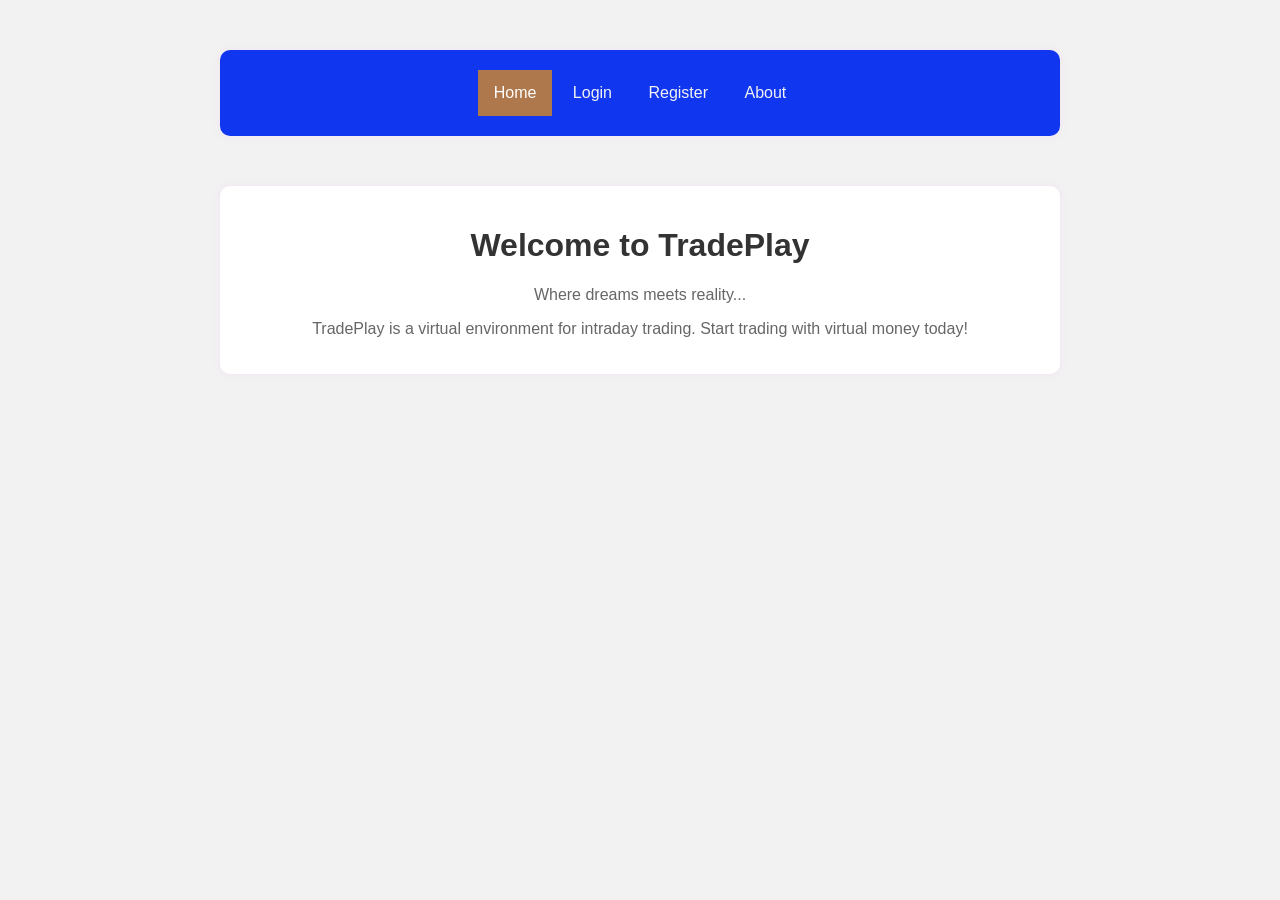
<file: index.html>
<!DOCTYPE html>
<html lang="en">
<head>
    <meta charset="UTF-8">
    <meta name="viewport" content="width=device-width, initial-scale=1.0">
    <title>TradePlay - Home</title>
    <link rel="stylesheet" type="text/css" href="index.css">
</head>
<body>
    <!-- Navigation bar -->
    <div class="topnav">
        <a class="active" href="#home">Home</a>
        <a href="login.html">Login</a>
        <a href="register.html">Register</a>
        <a href="about.html">About</a>
    </div>

    <!-- Main content -->
    <div>
        <h1>Welcome to TradePlay</h1>
        <p>Where dreams meets reality...</p>
        <p>TradePlay is a virtual environment for intraday trading. Start trading with virtual money today!</p>
    </div>
</body>
</html>
</file>
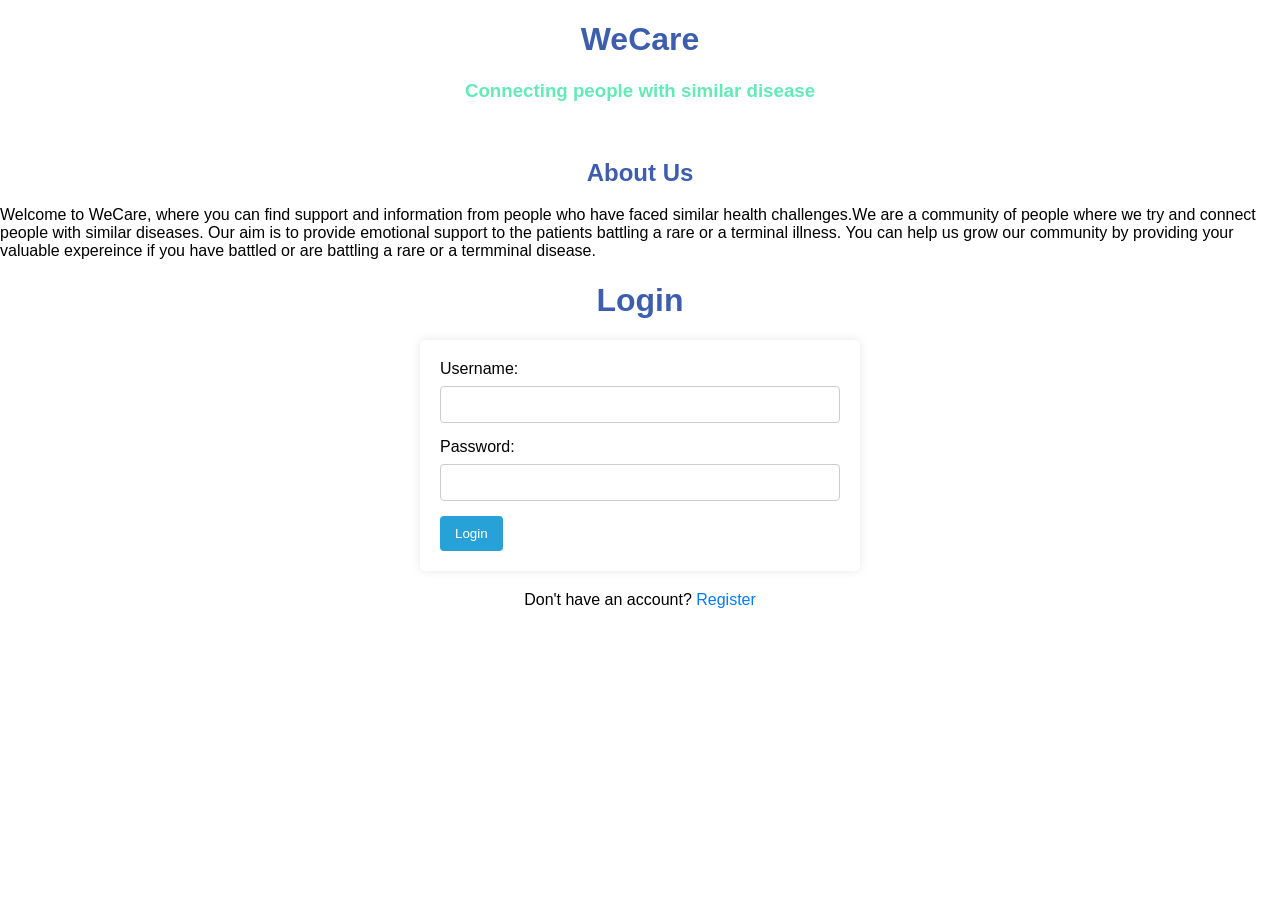
<file: login.html>
<!-- login.html -->
<!DOCTYPE html>
<html lang="en">
<head>
    <meta charset="UTF-8">
    <meta name="viewport" content="width=device-width, initial-scale=1.0">
    <title>We Care - Login</title>
    <link rel="stylesheet" href="login.css">
</head>
<body>
    

    <h1>WeCare</h1>
    <h3>Connecting people with similar disease</h3>
    <br>
    <h2>About Us</h2>
    <p1>Welcome to WeCare, where you can find support and information from people who have faced similar health challenges.We are a community of people where we try and connect people with similar diseases. Our aim is to provide emotional support to the patients battling a rare or a terminal illness. You can help us grow our community by providing your valuable expereince if you have battled or are battling a rare or a termminal disease.</p1>
    <h1>Login</h1>

    <form action="/login" method="post">
        <label for="username">Username:</label>
        <input type="text" id="username" name="username" required><br>

        <label for="password">Password:</label>
        <input type="password" id="password" name="password" required><br>

        <input type="submit" value="Login">
    </form>

    <!-- Add a link to the register page -->
    <p>Don't have an account?
    <a href="{{ url_for('register') }}">Register</a></p>

</body>
</html>
</file>
<file: index.css>
/* Additional CSS for horizontal navigation */
.topnav {
    background-color: #1136f0;
    overflow: hidden;
    text-align: center; /* Center the links horizontally */
}

.topnav a {
    display: inline-block;
    color: #f2f2f2;
    text-align: center;
    padding: 14px 16px;
    text-decoration: none;
}

.topnav a:hover {
    background-color: #ddd;
    color: black;
}

.topnav a.active {
    background-color: #af784c;
    color: white;
}

body {
    font-family: Arial, sans-serif;
    margin: 0;
    padding: 0;
    background-color: #f2f2f2;
}

div {
    max-width: 800px;
    margin: 50px auto;
    padding: 20px;
    background-color: #fff;
    border-radius: 10px;
    box-shadow: 0 0 10px rgba(216, 106, 240, 0.1);
}

h1 {
    color: #333;
    text-align: center;
}

p {
    color: #666;
    text-align: center;
}
</file>
<file: login.css>
/* static/login.css */

body {
    font-family: 'Arial', sans-serif;
    margin: 0;
    padding: 0;
    background-color: #ffffff;
}

h1 {
    color: #3d5eaf;
    text-align: center;
}

h2 {
    color: #3d5eaf;
    text-align: center;
}


h3 {
    color: #63eab6;
    text-align: center;
}


form {
    max-width: 400px;
    margin: 20px auto;
    padding: 20px;
    background-color: #ffffff;
    border-radius: 5px;
    box-shadow: 0 0 10px rgba(0, 0, 0, 0.1);
}

label {
    display: block;
    margin-bottom: 8px;
}

input[type="text"],
input[type="password"],
textarea {
    width: 100%;
    padding: 10px;
    margin-bottom: 15px;
    box-sizing: border-box;
    border: 1px solid #ccc;
    border-radius: 4px;
}

input[type="submit"] {
    background-color: #27a2d8;
    color: #fff;
    padding: 10px 15px;
    border: none;
    border-radius: 4px;
    cursor: pointer;
}

input[type="submit"]:hover {
    background-color: #27a2d8;
}

a {
    text-decoration: none;
    color: #007bff;
    text-align: center;
}

p {
    text-align: center;
    margin-bottom: 20px;
}
</file>
